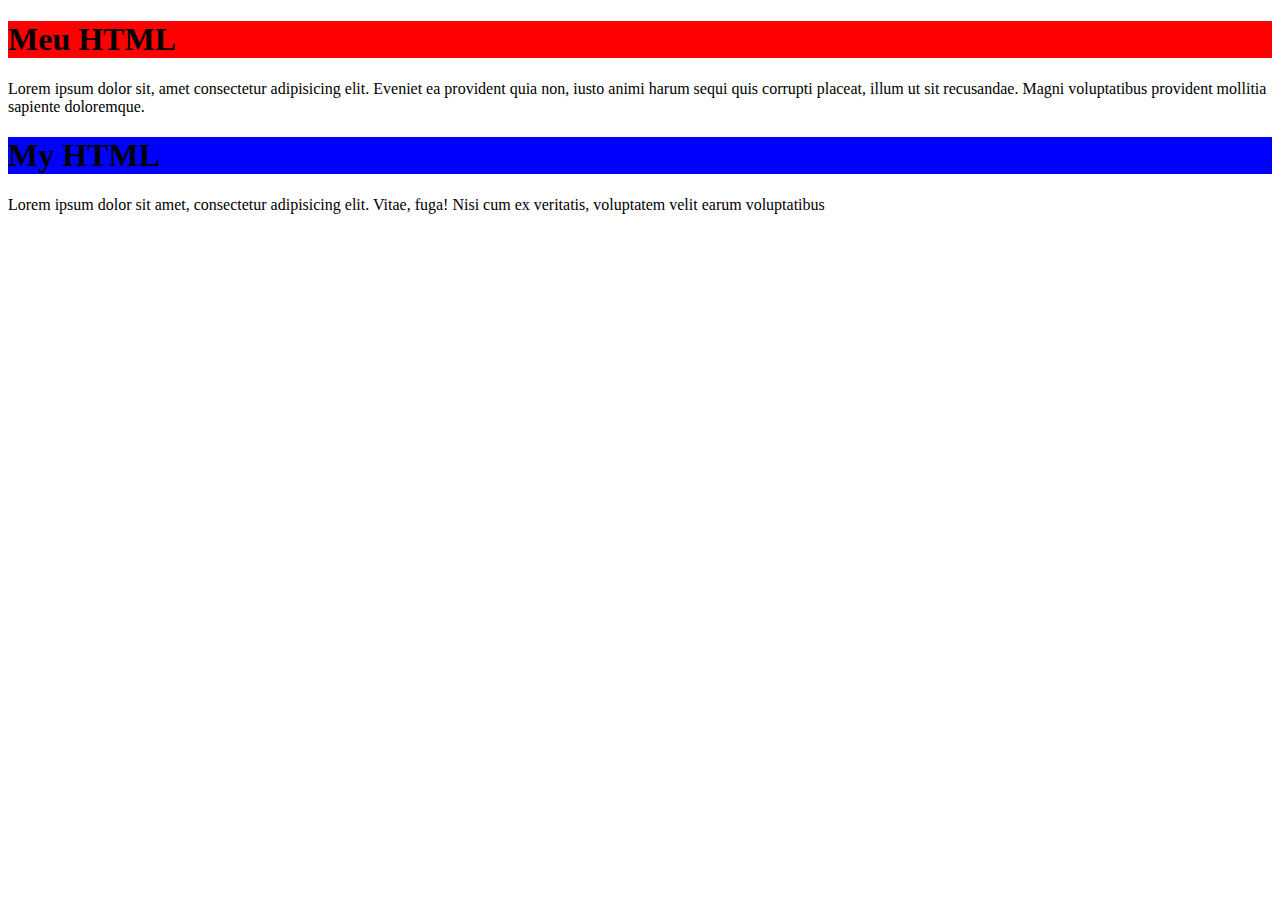
<file: HTML/index.html>
<!DOCTYPE html>
<html lang="pt-BR">
    <head>
        <meta charset="utf-8">
        <meta name="viewport" content="width=device-width, initial-scale=1.0">
        <title> Meu HTML</title>

        <style>
            h1 {background: blue;}

            /* #heading-1 {background: purple;} */
            .fundo-red {background-color: red;}
        </style>
        
    </head>

    <body>
        <h1 id="heading-1" class="fundo-red">
            Meu HTML
        </h1>

        <p>
            Lorem ipsum dolor sit, amet consectetur adipisicing elit. Eveniet ea provident quia non, iusto animi harum sequi quis corrupti placeat, illum ut sit recusandae. Magni voluptatibus provident mollitia sapiente doloremque.
        </p>

        <h1 id="heading-2">
            My HTML
        </h1>

        <p>
            Lorem ipsum dolor sit amet, consectetur adipisicing elit. Vitae, fuga! Nisi cum ex veritatis, voluptatem velit earum voluptatibus
        </p>
    </body>
</html>
</file>
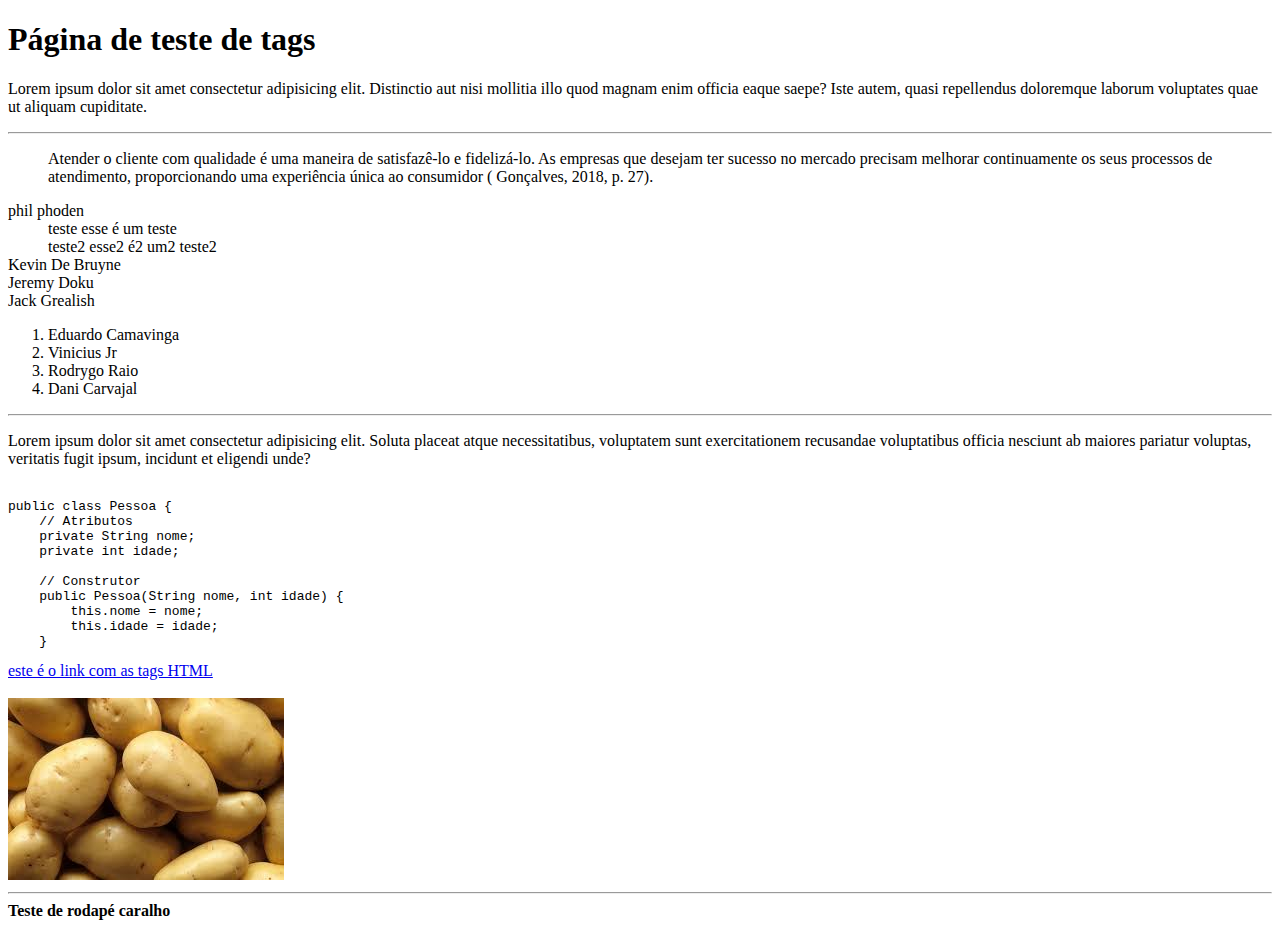
<file: HTML/ex1.html>
<!DOCTYPE html>
<html lang="pt-BR">
<head>
    <meta charset="UTF-8">
    <meta name="viewport" content="width=device-width, initial-scale=1.0">
    <title>Exercicio 1</title>
</head>
<body>

<main><h1>Página de teste de tags</h1>
<p>Lorem ipsum dolor sit amet consectetur adipisicing elit. Distinctio aut nisi mollitia illo quod magnam enim officia eaque saepe? Iste autem, quasi repellendus doloremque laborum voluptates quae ut aliquam cupiditate.</p>

<hr>
<blockquote>
    Atender o cliente com qualidade é uma maneira de satisfazê-lo e fidelizá-lo. As empresas que desejam ter sucesso no mercado precisam melhorar continuamente os seus processos de atendimento, proporcionando uma experiência única ao consumidor ( Gonçalves, 2018, p. 27).
</blockquote>
<dl>
    <dt>phil phoden</dt>
    <dd>teste esse é um teste</dd>
    <dd>teste2 esse2 é2 um2 teste2</dd>
    <dt>Kevin De Bruyne</dt>
    <dt>Jeremy Doku</dt>
    <dt>Jack Grealish</dt>
</dl>

<ol>
    <li>Eduardo Camavinga</li>
    <li>Vinicius Jr</li>
    <li>Rodrygo Raio</li>
    <li>Dani Carvajal</li>
</ol>
<hr>

<p>
    Lorem ipsum dolor sit amet consectetur adipisicing elit. Soluta placeat atque necessitatibus, voluptatem sunt exercitationem recusandae voluptatibus officia nesciunt ab maiores pariatur voluptas, veritatis fugit ipsum, incidunt et eligendi unde?
</p>

<pre><code>
public class Pessoa {
    // Atributos
    private String nome;
    private int idade;
    
    // Construtor
    public Pessoa(String nome, int idade) {
        this.nome = nome;
        this.idade = idade;
    }
</code></pre>

<a href="https://developer.mozilla.org/pt-BR/docs/Web/HTML/Element" target="_blank"> este é o link com as tags HTML

</a>
<br>
<br>
<a href="https://www.youtube.com/watch?v=6wsnHSKRxv4&pp=ygUWY2FkZSBtaW5oYXMgYmF0YXRpbmhhcw%3D%3D" target="_blank">
<img src="[data-uri]" alt="Apenas uma batata"></a>
<hr>

</main>
    <footer><b>Teste de rodapé caralho</b></footer>
</body>
</html>
</file>
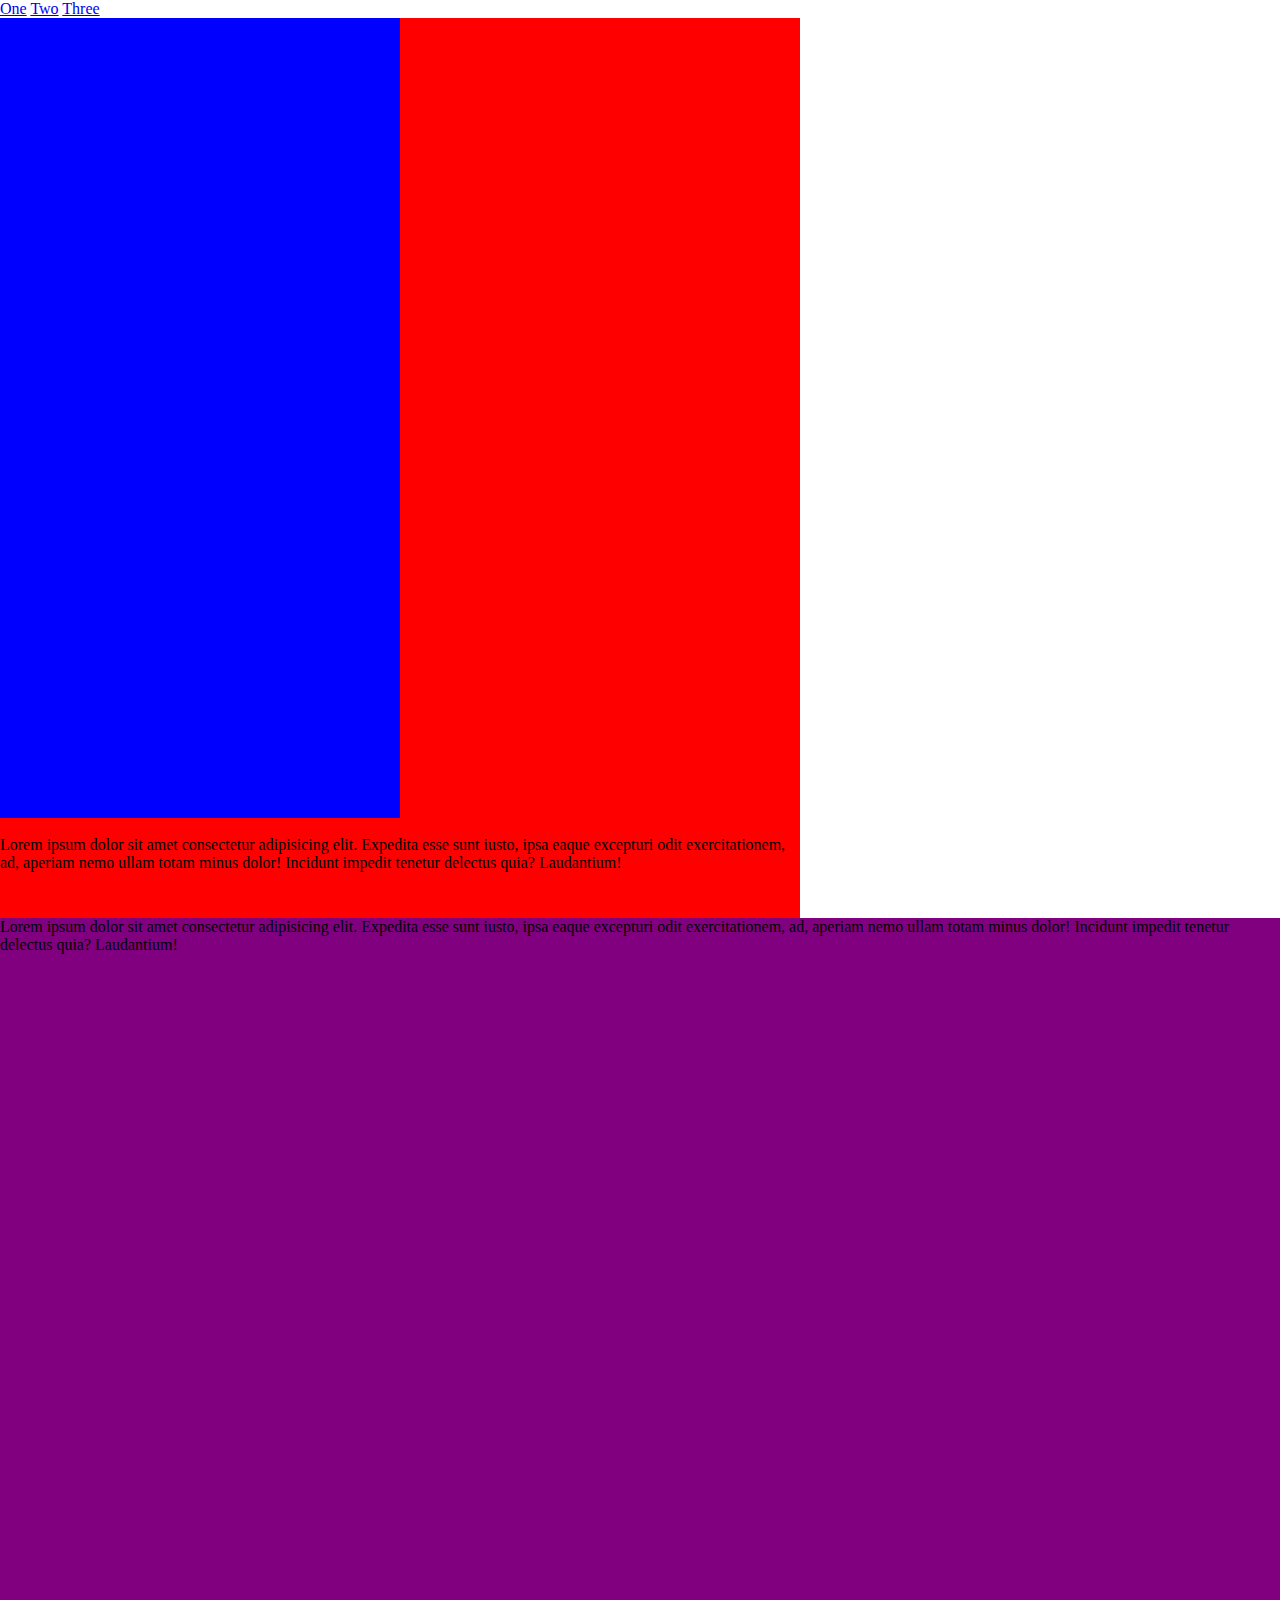
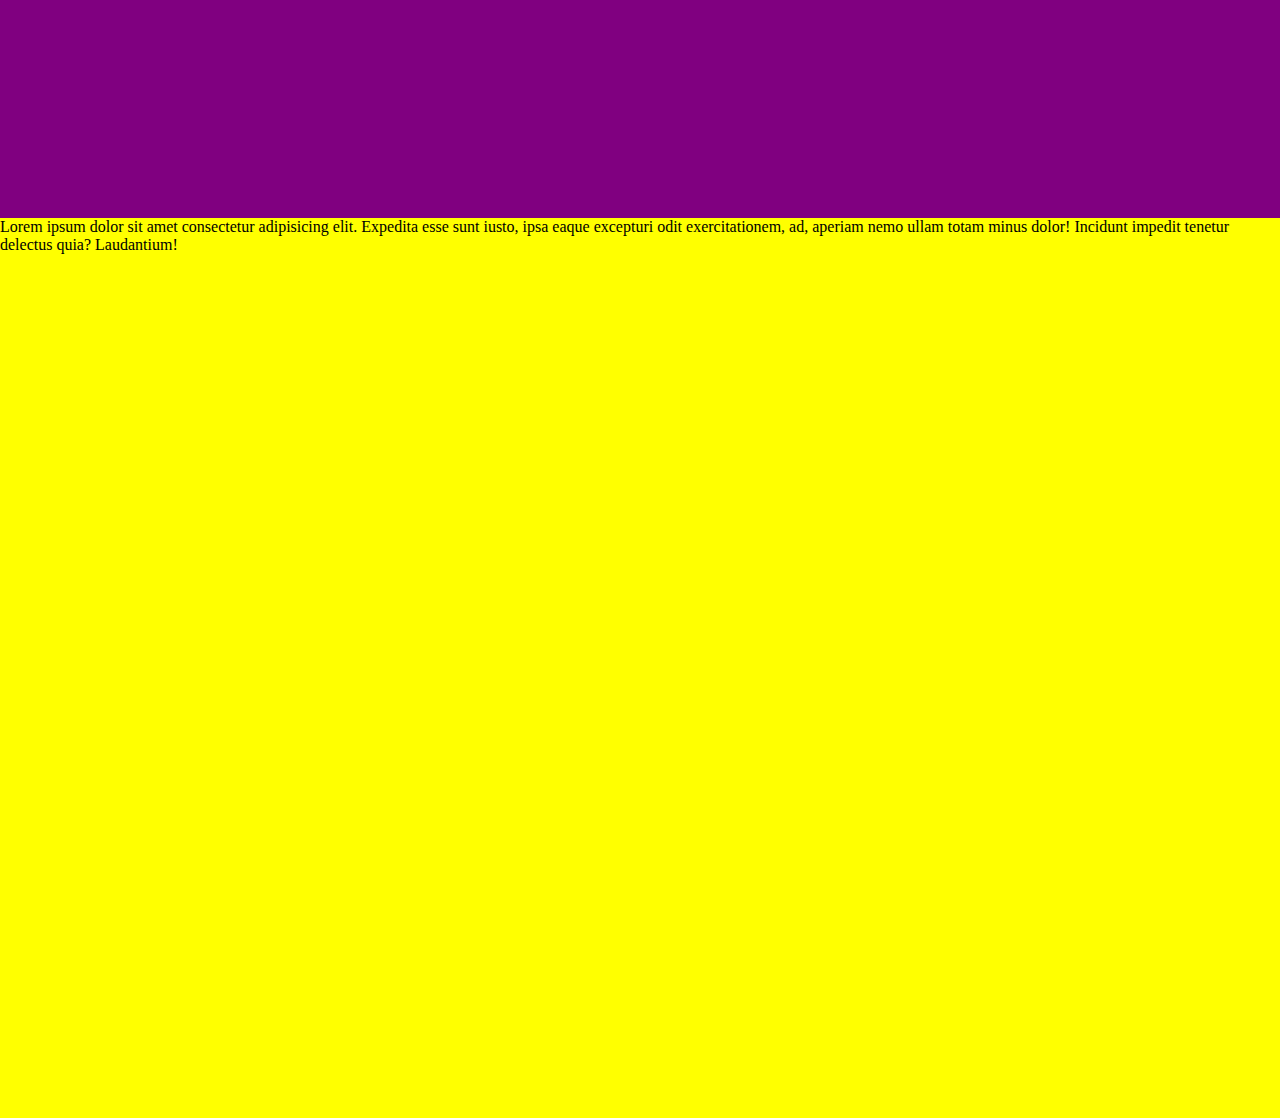
<file: HTML/ex10.html>
<!DOCTYPE html>
<html lang="en">
<head>
    <meta charset="UTF-8">
    <meta name="viewport" content="width=device-width, initial-scale=1.0">
    <title>Exercicio 10</title>
    <link rel="stylesheet" href="assets/css/ex9.css">
</head>
<body>
    <a href="#one">One</a>
    <a href="#two">Two</a>
    <a href="#three">Three</a>

    
    <div class="pai" id="one">
        <div></div>
        <br>
        <p>
            Lorem ipsum dolor sit amet consectetur adipisicing elit. Expedita esse sunt iusto, ipsa eaque excepturi odit exercitationem, ad, aperiam nemo ullam totam minus dolor! Incidunt impedit tenetur delectus quia? Laudantium!
        </p>
    </div>
    <div class="color-one" id="two">
        <p>
            Lorem ipsum dolor sit amet consectetur adipisicing elit. Expedita esse sunt iusto, ipsa eaque excepturi odit exercitationem, ad, aperiam nemo ullam totam minus dolor! Incidunt impedit tenetur delectus quia? Laudantium!
        </p>
    </div>
    <div class="color-two" id="three">
        <p>
            Lorem ipsum dolor sit amet consectetur adipisicing elit. Expedita esse sunt iusto, ipsa eaque excepturi odit exercitationem, ad, aperiam nemo ullam totam minus dolor! Incidunt impedit tenetur delectus quia? Laudantium!
        </p>
    </div>
    
</body>
</html>
</file>
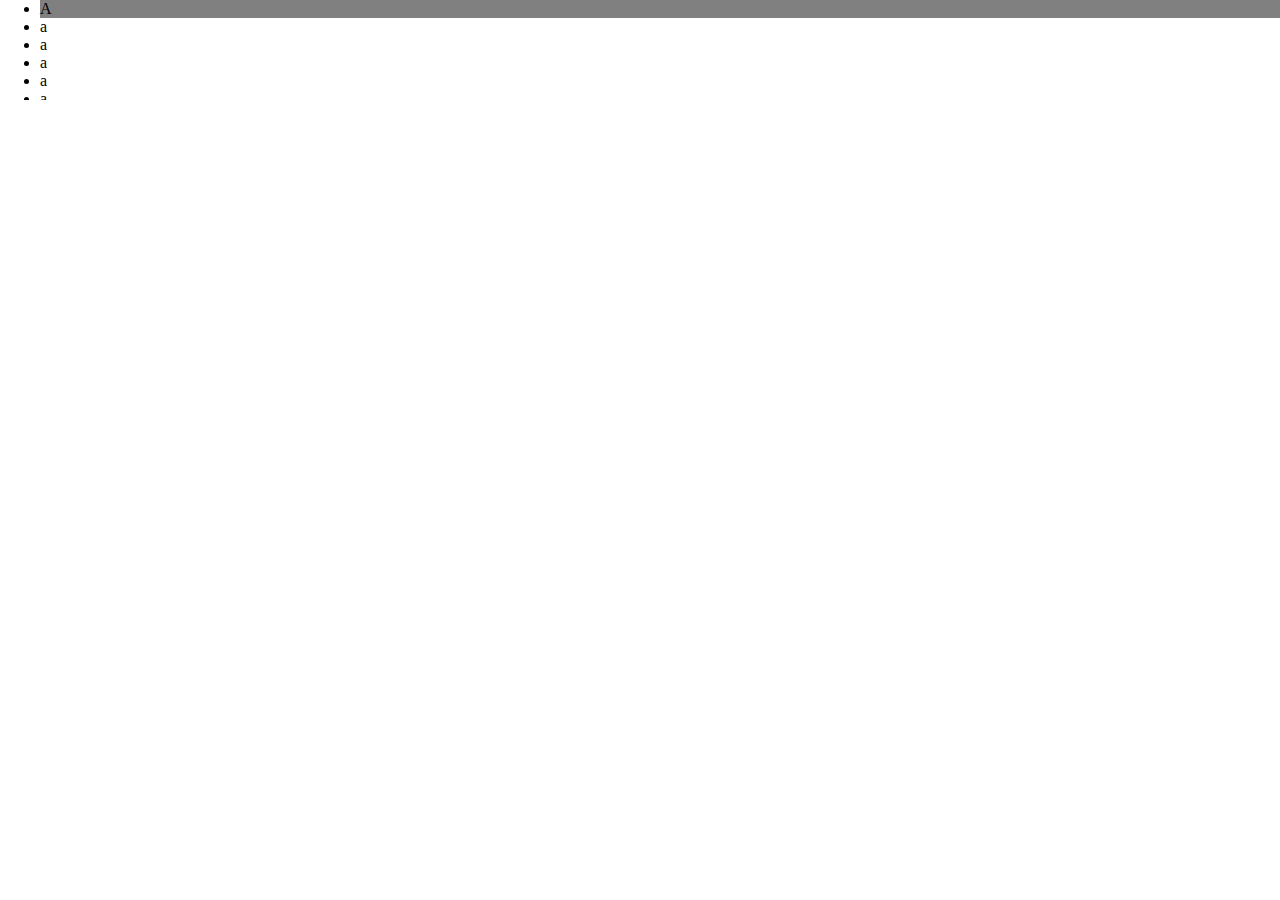
<file: HTML/ex11.html>
<!DOCTYPE html>
<html lang="pt-br">
<head>
    <meta charset="UTF-8">
    <meta name="viewport" content="width=device-width, initial-scale=1.0">
    <title>exercicio 11</title>
    <link rel="stylesheet" href="assets/css/ex11.css">
</head>
<body>

    <div class="pai">
       <ul>
        <li class="sticky">A</li>
        <li>a</li>
        <li>a</li>
        <li>a</li>
        <li>a</li>
        <li>a</li>
        <li>a</li>
        <li>a</li>
        <li>a</li>
        <li>a</li>
        <li>a</li>
        <li class="sticky">B</li>
        <li>a</li>
        <li>a</li>
        <li>a</li>
        <li>a</li>
        <li>a</li>
        <li>a</li>
        <li>a</li>
        <li>a</li>
        <li>a</li>
        <li>a</li>
        <li class="sticky">C</li>
        <li>a</li>
        <li>a</li>
        <li>a</li>
        <li>a</li>
        <li>a</li>
        <li>a</li>
        <li>a</li>
        <li>a</li>
        <li>a</li>
        <li>a</li>
       </ul>
    </div>
    
</body>
</html>
</file>
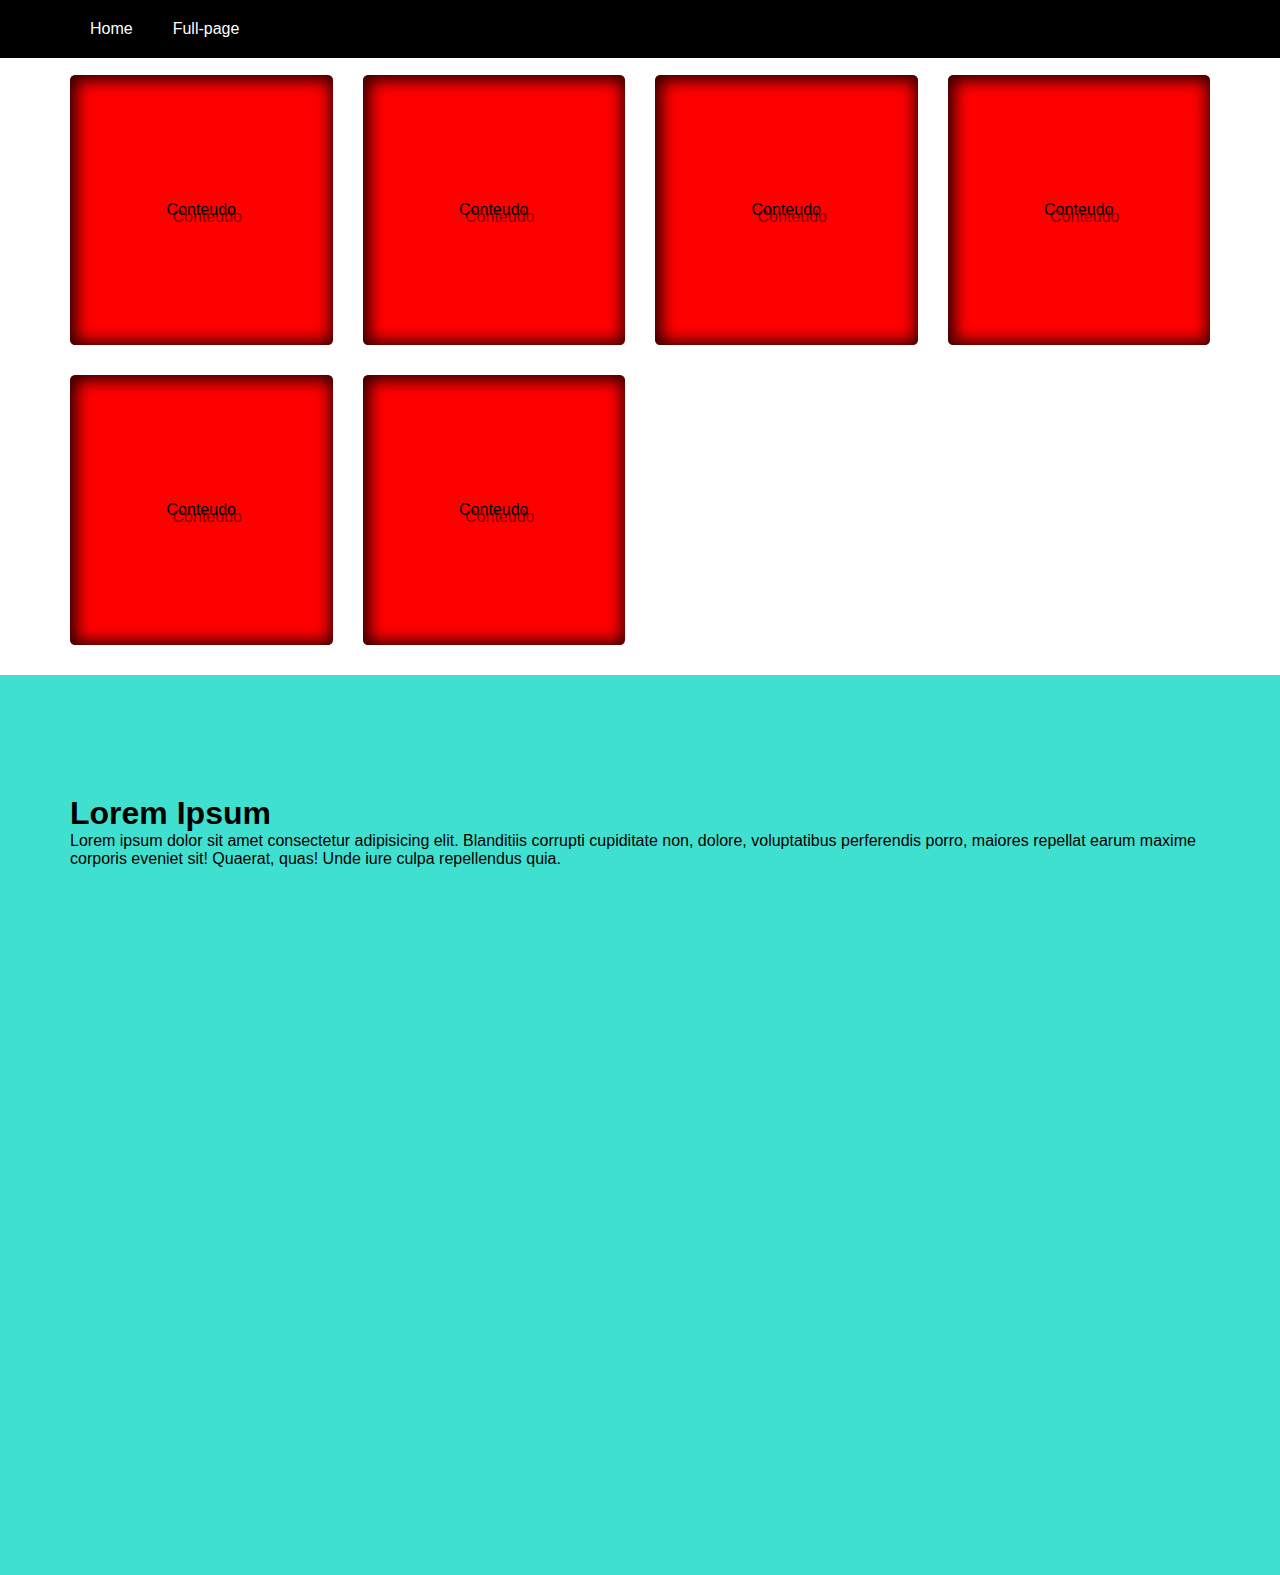
<file: HTML/ex12.html>
<!DOCTYPE html>
<html lang="en">
<head>
    <meta charset="UTF-8">
    <meta name="viewport" content="width=device-width, initial-scale=1.0">
    <title>Document</title>
    <link rel="stylesheet" href="assets/css/ex12.css">
</head>
<body>
    <nav class="menu">
        <ul>
            <li><a href="#home">Home</a></li>
            <li><a href="#full-page">Full-page</a></li>
        </ul>
    </nav>
    <div class="grid" id="home">
        <div class="col">
            <div class="col-content">Conteudo</div>
        </div>
        <div class="col">
            <div class="col-content">Conteudo</div>
        </div>
        <div class="col">
            <div class="col-content">Conteudo</div>
        </div>
        <div class="col">
            <div class="col-content">Conteudo</div>
        </div>
        <div class="col">
            <div class="col-content">Conteudo</div>
        </div>
        <div class="col">
            <div class="col-content">Conteudo</div>
        </div>
    </div>
    <section id="full-page" class="full-page">
        <div class="full-page-content">
        <h1>Lorem Ipsum</h1>
    <p>
        Lorem ipsum dolor sit amet consectetur adipisicing elit. Blanditiis corrupti cupiditate non, dolore, voluptatibus perferendis porro, maiores repellat earum maxime corporis eveniet sit! Quaerat, quas! Unde iure culpa repellendus quia.
    </p>
    </div>
    </section>
</body>
</html>
</file>
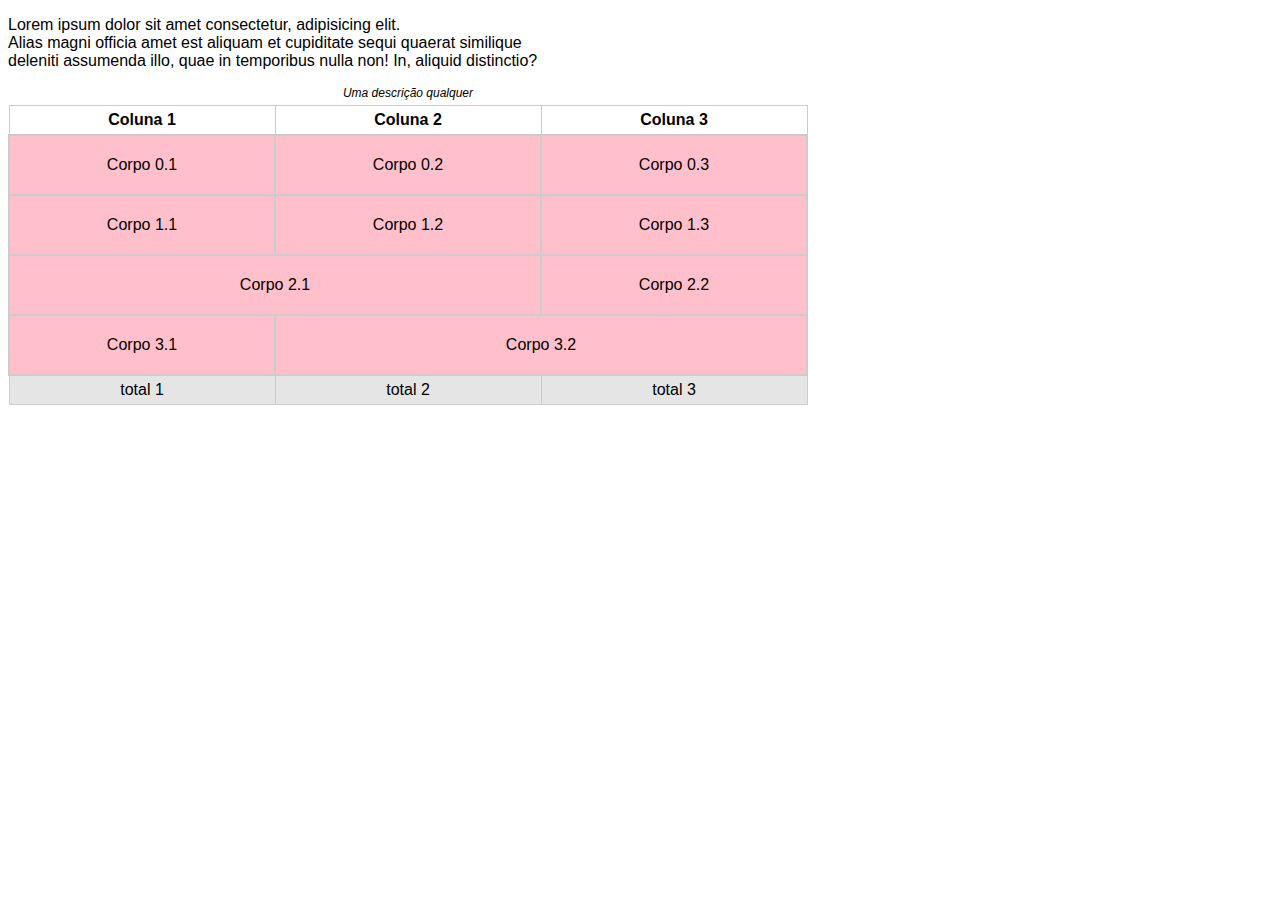
<file: HTML/ex5.html>
<!DOCTYPE html>
<html lang="pt-br">
<head>
    <meta charset="UTF-8">
    <meta name="viewport" content="width=device-width, initial-scale=1.0">
    <title>tabelas</title>
</head>

<!-- USO DE TABELAS  -->
<style>
    table td, table th {
        border: 1px solid #ccc;
        padding: 5px;
        text-align: center;
    }

    table tbody tr td {
        border: 2px solid #ccc;
        padding: 5px;
        background-color: pink;
        color: black;
        text-decoration: solid;
        
    }

    body {
        font-family:'Trebuchet MS', 'Lucida Sans Unicode', 'Lucida Grande', 'Lucida Sans', Arial, sans-serif;
    }

    table caption {
        font-size: 12px;
        font-style: italic;
        margin-bottom: 5px;
    }

    tfoot {
        background-color: rgba(0,0,0,0.1);
    }

    table {
        border-collapse: collapse;
        width: 800px;
        height: 300px;
    }

    div {
        max-width: 100%;
        overflow-x: auto;
    }
</style>

<body>
    
    <p>
        Lorem ipsum dolor sit amet consectetur, adipisicing elit.<br> Alias magni officia amet est aliquam et cupiditate sequi quaerat similique <br>deleniti assumenda illo, quae in temporibus nulla non! In, aliquid distinctio?
    </p>


<div>   
    <table>
        <caption> Uma descrição qualquer</caption>
        <thead>
            <tr>
                <th> Coluna 1</th>
                <th> Coluna 2</th>
                <th> Coluna 3</th>
            </tr>
        </thead>

        <tbody>
            <tr>
                <td>Corpo 0.1</td>
                <td>Corpo 0.2</td>
                <td>Corpo 0.3</td>
            </tr>
            
            <tr>
                <td>Corpo 1.1</td>
                <td>Corpo 1.2</td>
                <td>Corpo 1.3</td>
            </tr>

            <tr>
                <td colspan="2">Corpo 2.1</td>
                <td>Corpo 2.2</td>
                
            </tr>

            <tr>
                <td>Corpo 3.1</td>
                <td colspan="2">Corpo 3.2</td>
            </tr>
        </tbody>

        <tfoot>
                <tr>
                <td>total 1</td>
                <td>total 2</td>
                <td>total 3</td>
            </tr>
        </tfoot>
    </table>
</div>
    
</body>
</html>
</file>
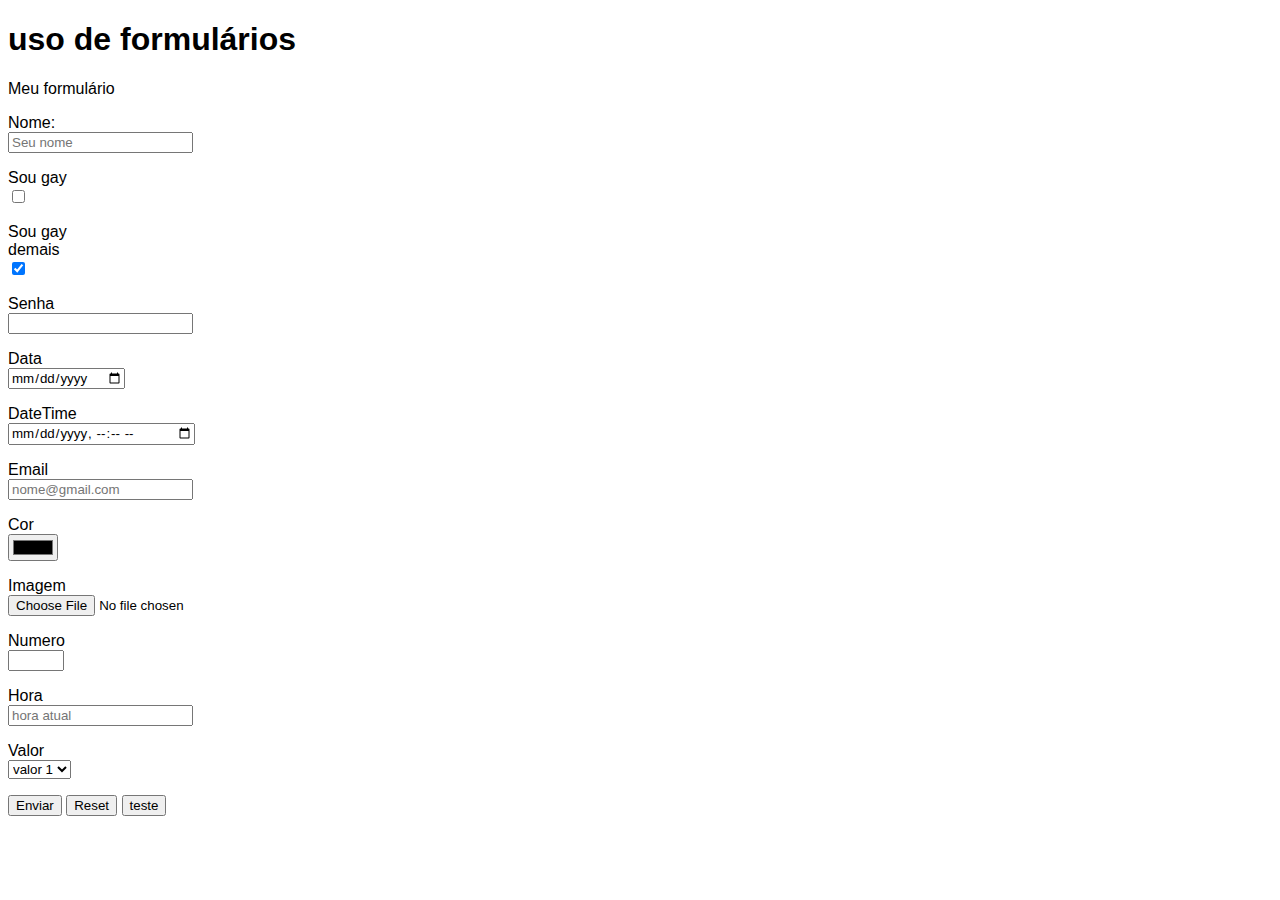
<file: HTML/ex6.html>
<!DOCTYPE html>
<html lang="pt-br">


<head>
    <meta charset="UTF-8">
    <meta name="viewport" content="width=device-width, initial-scale=1.0">
    <title>Exercicio 6</title>

    <style>
        * {
            font-family: 'Trebuchet MS', 'Lucida Sans Unicode', 'Lucida Grande', 'Lucida Sans', Arial, sans-serif;
        }

        label {
            cursor: pointer;
            display: block;
            /* background-color: aqua; */
            width: 60px;
        }
    </style>
</head>

<!-- USO DE FORMULÁRIOS  -->

<body>
    <h1> uso de formulários</h1>
    <form action="#" method="get" target="_self" autocomplete="off">
        <p> Meu formulário</p>
        <p>
            <label for="nome"> Nome:</label>
            <input type="text" id="nome" name="nomes" placeholder="Seu nome" required>
        </p>

        <p>
            <label for="gay"> Sou gay</label>
            <input type="checkbox" id="gay" name="gay">
        </p>

        <p>
            <label for="gay2"> Sou gay demais</label>
            <input type="checkbox" id="gay2" name="gay2" checked>
        </p>

        <p>
            <label for="oi"> Senha</label>
            <input type="password" id="oi" name="oi" required>
        </p>

        <p>
            <label for="data"> Data</label>
            <input type="Date" id="data" name="data" required>
        </p>

        <p>
            <label for="datetime"> DateTime</label>
            <input type="datetime-local" id="datetime" name="datetime" required>
        </p>

        <p>
            <label for="email"> Email</label>
            <input type="email" id="email" name="email" required placeholder="nome@gmail.com">
        </p>

        <p>
            <label for="cor"> Cor</label>
            <input type="color" id="color" name="color" required>
        </p>

        <p>
            <label for="image"> Imagem</label>
            <input type="file" id="image" name="image" required accept="*">
        </p>

        <p>
            <label for="numero"> Numero</label>
            <input type="number" id="number" name="number" required min="5" max="20" step="2">
        </p>

        <p>
            <label for="hora"> Hora</label>
            <input type="datetime" id="hora" name="hora" required placeholder="hora atual">
        </p>

        <p>
            <label for="select"> Valor </label>
            <select id="select">
                <option value="1"> valor 1 </option>
                <option value="2"> valor 2 </option>
                <option value="3"> valor 3 </option>
                <option value="4"> valor 4 </option>
            </select>
        </p>

        <p>
            <button type="submit"> Enviar</button>
            <button type="reset" > Reset </button>
            <button type="menu"  > teste </button>
        </p>
    </form>
</body>
</html>
</file>
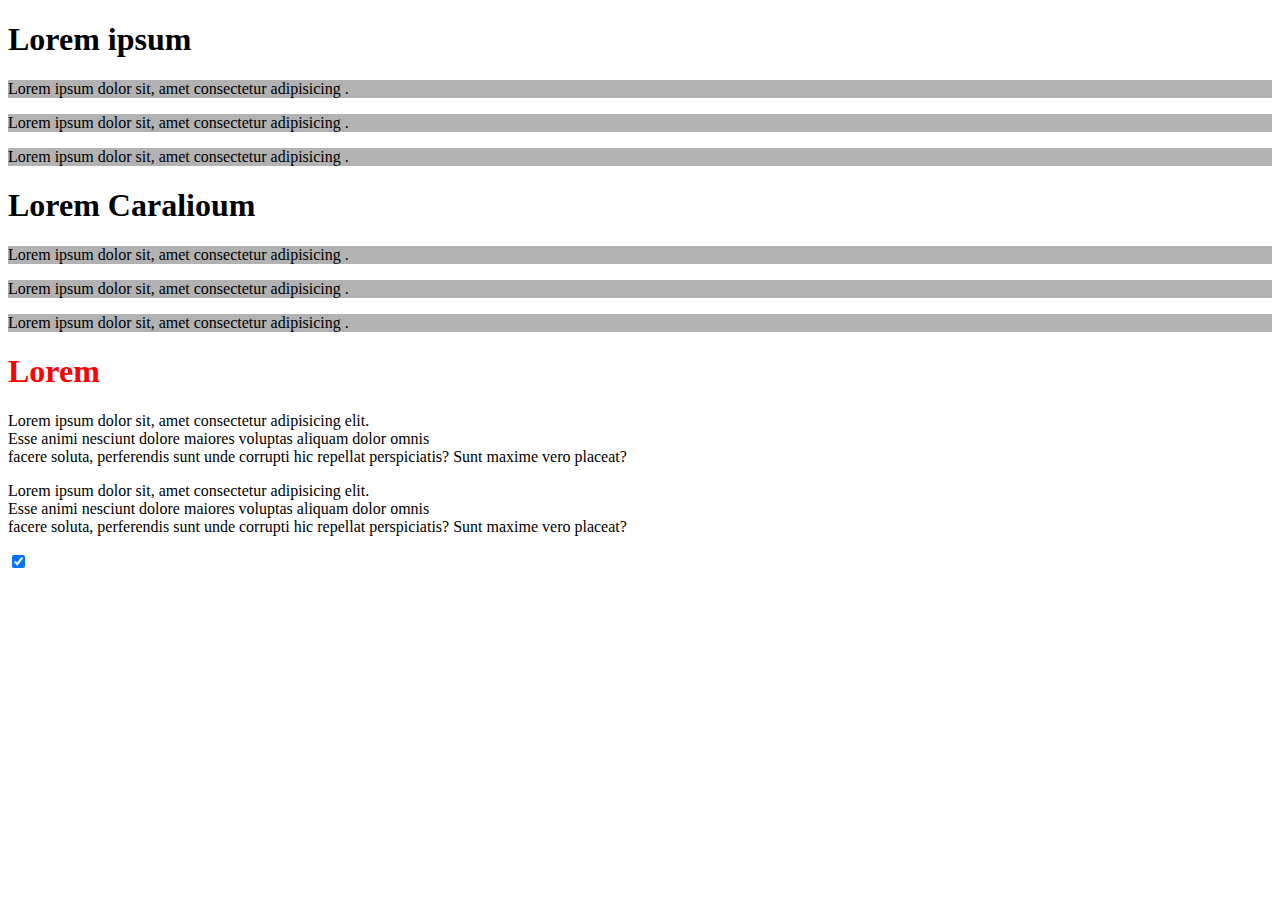
<file: HTML/ex7.html>
<!DOCTYPE html>
<html lang="pt-br">
<head>
    <meta charset="UTF-8">
    <meta name="viewport" content="width=device-width, initial-scale=1.0">
    <title>Exercicio 7</title>
    <link rel="stylesheet" href="./assets/css/exemplo.css">
    <link rel="stylesheet" href="./assets/css/styles.css">
    
</head>

<body class="error">
    <div class="pai">
        <h1>Lorem ipsum</h1>
        <p>Lorem ipsum dolor sit, amet consectetur adipisicing .</p>
        <p>Lorem ipsum dolor sit, amet consectetur adipisicing .</p>
        <p>Lorem ipsum dolor sit, amet consectetur adipisicing .</p>
        <h1>Lorem Caralioum</h1>
        <p>Lorem ipsum dolor sit, amet consectetur adipisicing .</p>
        <p>Lorem ipsum dolor sit, amet consectetur adipisicing .</p>
        <p>Lorem ipsum dolor sit, amet consectetur adipisicing .</p>
    </div>
    
    <h1 class="heading" meu-atributo>Lorem</h1>
    <p class="p">
        Lorem ipsum dolor sit, amet consectetur adipisicing elit. <br>Esse animi nesciunt dolore maiores voluptas aliquam dolor omnis<br> facere soluta, perferendis sunt unde corrupti hic repellat perspiciatis? Sunt maxime vero placeat?
    </p>
    <p class="p">
        Lorem ipsum dolor sit, amet consectetur adipisicing elit. <br>Esse animi nesciunt dolore maiores voluptas aliquam dolor omnis<br> facere soluta, perferendis sunt unde corrupti hic repellat perspiciatis? Sunt maxime vero placeat?
    </p>
  
    <input type="checkbox" checked>

</body>
</html>
</file>
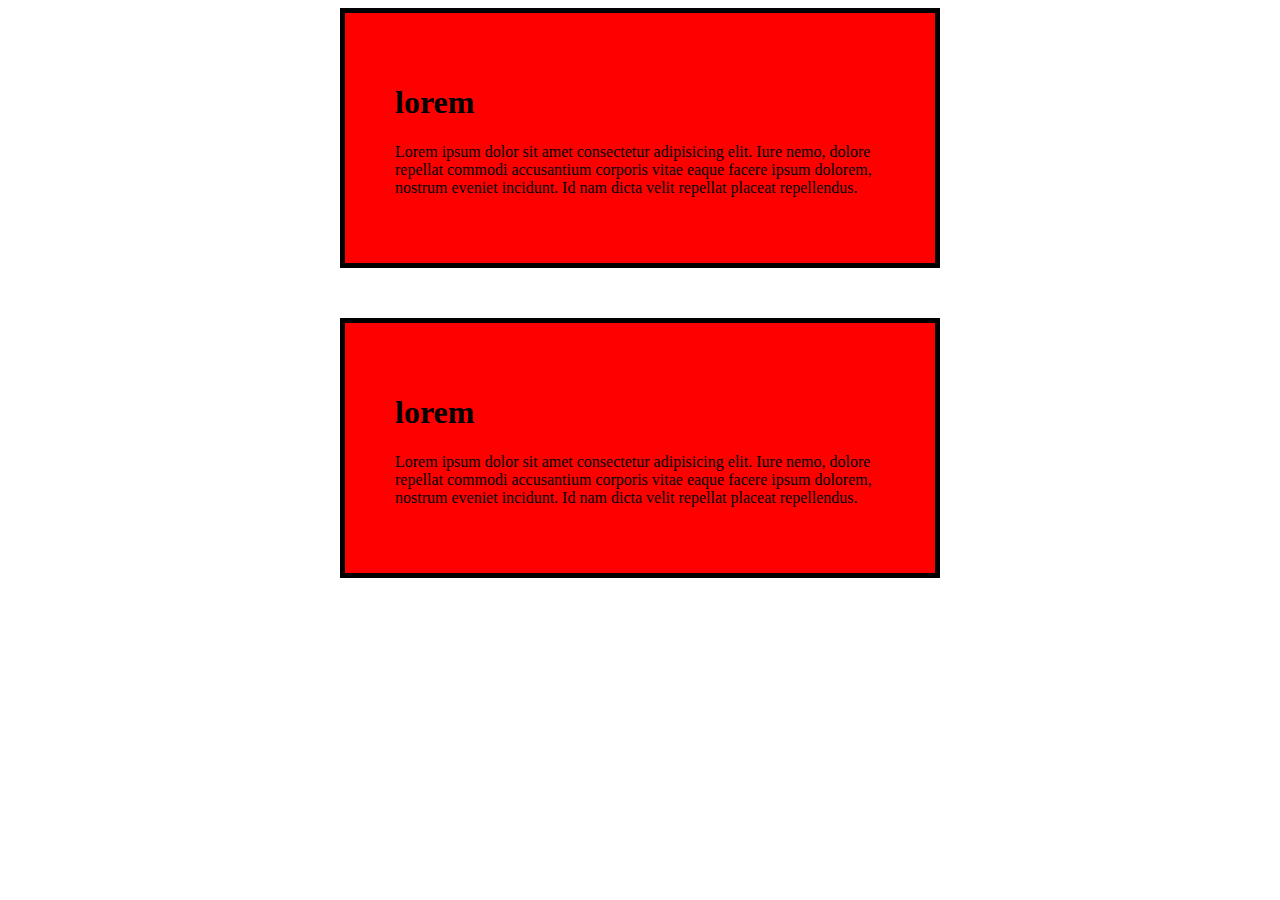
<file: HTML/ex8.html>
<!DOCTYPE html>
<html lang="en">
<head>
    <meta charset="UTF-8">
    <meta name="viewport" content="width=device-width, initial-scale=1.0">
    <title>Document</title>
    <link rel="stylesheet" href="assets/css/ex8.css">
</head>
<body>
    <div class="texto">
        <h1>lorem</h1>
        <p>Lorem ipsum dolor sit amet consectetur adipisicing elit. Iure nemo, dolore repellat commodi accusantium corporis vitae eaque facere ipsum dolorem, nostrum eveniet incidunt. Id nam dicta velit repellat placeat repellendus.</p>
    </div>

    <div class="texto">
        <h1>lorem</h1>
        <p>Lorem ipsum dolor sit amet consectetur adipisicing elit. Iure nemo, dolore repellat commodi accusantium corporis vitae eaque facere ipsum dolorem, nostrum eveniet incidunt. Id nam dicta velit repellat placeat repellendus.</p>
    </div>
    
</body>
</html>
</file>
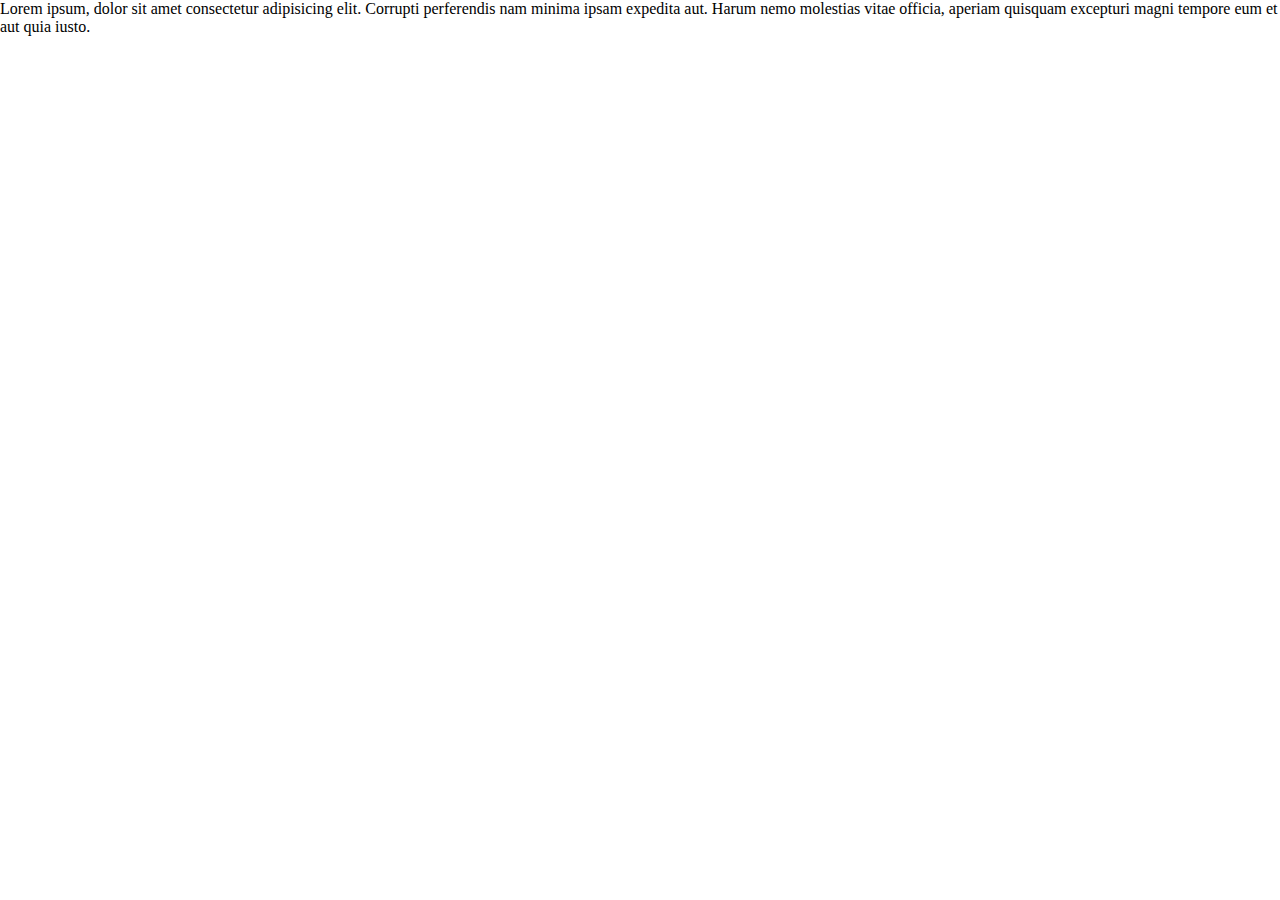
<file: HTML/ex9.html>
<!DOCTYPE html>
<html lang="en">
<head>
    <meta charset="UTF-8">
    <meta name="viewport" content="width=device-width, initial-scale=1.0">
    <title>Exercicio 9</title>
    <link rel="stylesheet" href="assets/css/ex9.css">
</head>
<body>
    <div class="grid">
        <div class="col"></div>
        <div class="col"></div>
        <div class="col"></div>
        <div class="col"></div>
        <div class="col"></div>
    </div>
    <p>Lorem ipsum, dolor sit amet consectetur adipisicing elit. Corrupti perferendis nam minima ipsam expedita aut. Harum nemo molestias vitae officia, aperiam quisquam excepturi magni tempore eum et aut quia iusto.</p>
</body>
</html>
</file>
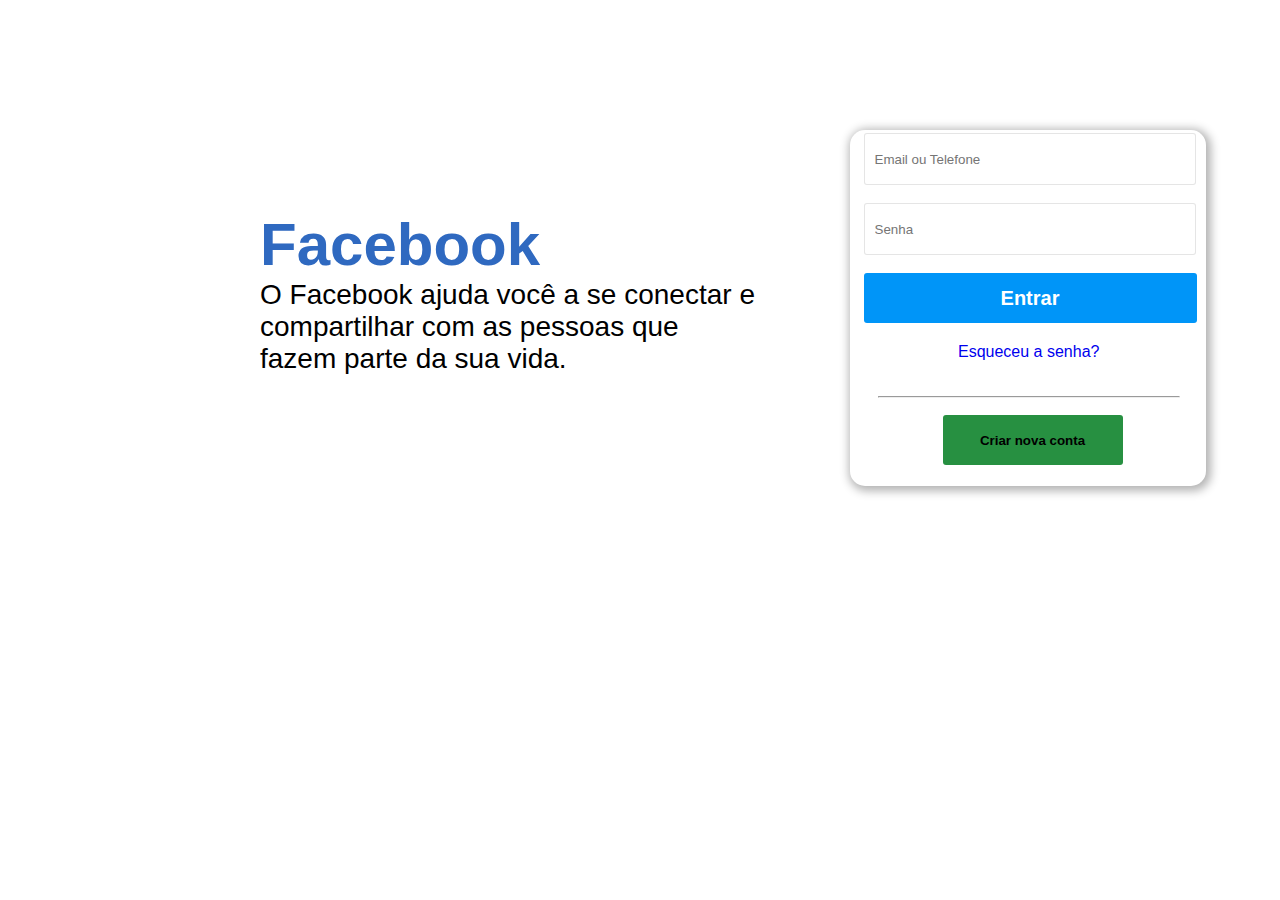
<file: HTML/facebook.html>
<!DOCTYPE html>
<html lang="pt-br">
<head>
    <meta charset="UTF-8">
    <meta name="Facebook" content="width=device-width, initial-scale=1.0">
    <title>Document</title>

    <link rel="stylesheet" href="./assets/face/css/style.css">

</head>

<body>

    <div class="conteiner">
        <div class="left-box">
            <h1 class="logo"> Facebook </h1>
            <p class="logo-text">O Facebook ajuda você a se conectar e <br> compartilhar com as pessoas que <br> fazem parte da sua vida. </p>
        </div>

        <div class="right-box">
            <form class="login">
                <p>
                    <label for="logon"></label>
                    <input class="logon" type="text" id="logon" name="logon" placeholder="Email ou Telefone" required>
                </p>

                <p>
                    <label for="passw"></label>
                    <input class="passw" type="password" id="passw" name="passw" placeholder="Senha" required>
                </p>

                <button class="enviar" type="submit"> Entrar </button>

                <p>
                    <a class="link" href="#" > Esqueceu a senha?</a>
                </p>
                <br>
                <hr class="traco">

                <button class="criar" type="menu"> Criar nova conta </button>

            </form>

            
        </div>

    </div>

</body>

</html>
</file>
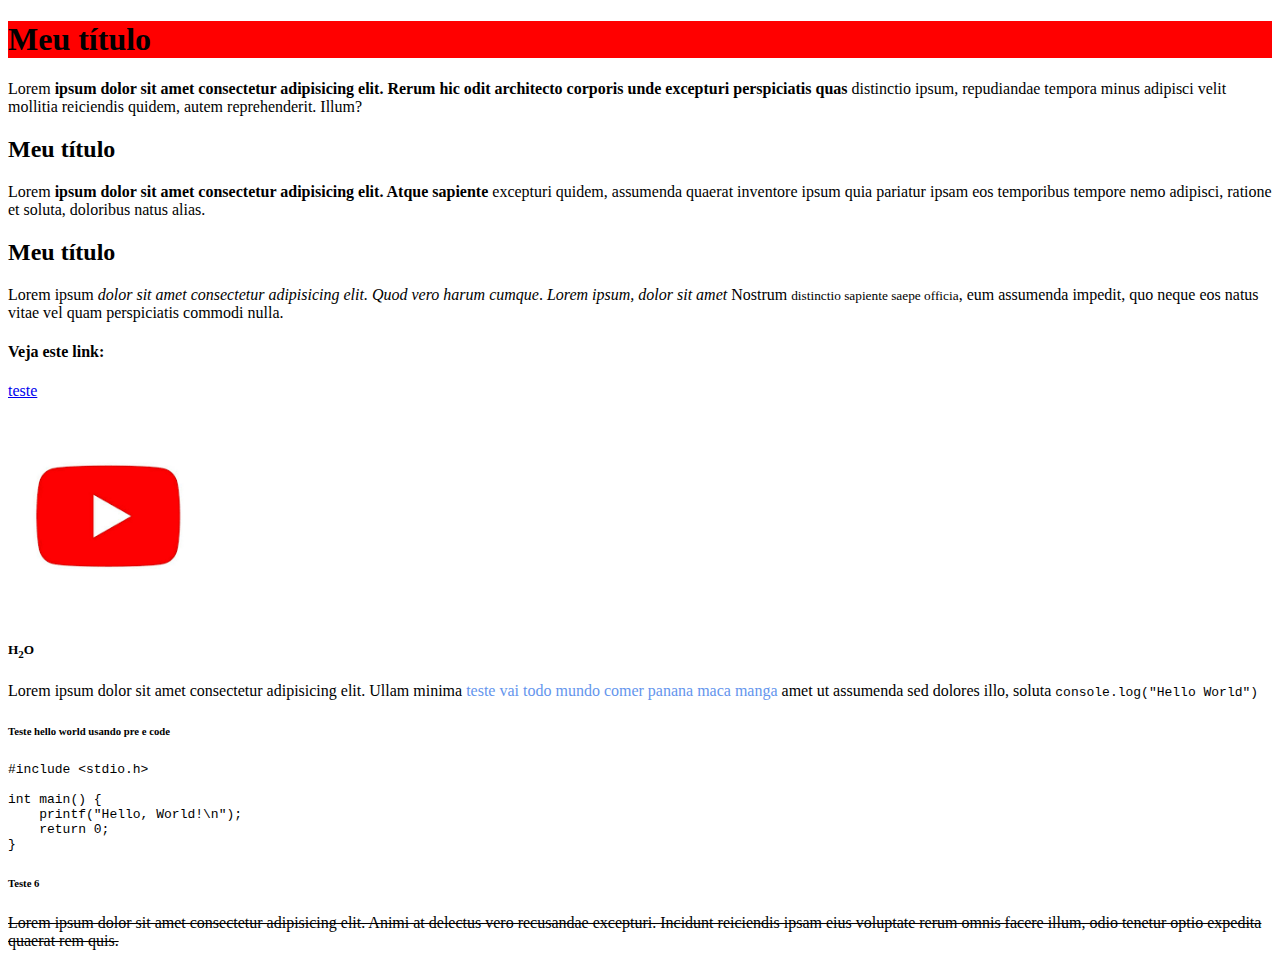
<file: HTML/headings.html>
<!DOCTYPE html>
<html lang="pt-BR">
<head>
    <meta charset="UTF-8">
    <meta name="viewport" content="width=device-width, initial-scale=1.0">
    <title>Headings</title>

    <style> 
        h1 {background-color: red;} 
        .img-text {
            width: 50px;
            height: 44px;
        }
    </style>
</head>
<body>
    <h1 style="background-color: red;">Meu título</h1>
    <p>Lorem <b>ipsum dolor sit amet consectetur adipisicing elit. Rerum hic odit architecto corporis unde excepturi perspiciatis quas</b> distinctio ipsum, repudiandae tempora minus adipisci velit mollitia reiciendis quidem, autem reprehenderit. Illum?</p>
    <h2>Meu título</h2>
    <p>Lorem <strong>ipsum dolor sit amet consectetur adipisicing elit. Atque sapiente</strong> excepturi quidem, assumenda quaerat inventore ipsum quia pariatur ipsam eos temporibus tempore nemo adipisci, ratione et soluta, doloribus natus alias.</p>
    <h2>Meu título</h2>
    Lorem ipsum <i>dolor sit amet consectetur adipisicing elit. Quod vero harum cumque</i>. <em>Lorem ipsum, dolor sit amet </em>Nostrum <small>distinctio sapiente saepe officia</small>, eum assumenda impedit, quo neque eos natus vitae vel quam perspiciatis commodi nulla.
    <h4>Veja este link:</h4>
    <p><a class="img-text" href="https://www.youtube.com/watch?v=GVcOIlITUR8" target="_blank">teste</a>
    <p><a href="https://www.youtube.com/watch?v=GVcOIlITUR8" target="_blank">
    <img src="[data-uri]" alt="logo do youtube" width="200" </p></a>

    <h5>H<sub>2</sub>O</h5>

    <p>Lorem ipsum dolor sit amet consectetur adipisicing elit. Ullam minima <span style="color:cornflowerblue">teste vai todo mundo comer panana maca manga </span>amet ut assumenda sed dolores illo, soluta <code>console.log("Hello World")</code></p>

    <h6>Teste hello world usando pre e code</h6>
<pre><code>#include &lt;stdio.h&gt;

int main() {
    printf("Hello, World!\n");
    return 0;
}
</code></pre>

<h6>Teste 6</h6>
<p><s>Lorem ipsum dolor sit amet consectetur adipisicing elit. Animi at delectus vero recusandae excepturi. Incidunt reiciendis ipsam eius voluptate rerum omnis facere illum, odio tenetur optio expedita quaerat rem quis.</s></p>
    
</body>
</html>
</file>
<file: HTML/assets/css/ex9.css>
html {
    font-size: 100%;
    scroll-behavior: smooth;
}

* {
    margin: 0;
    padding: 0;
}
.pai {
    width: 50rem;
    height: 100vh;
    /* height: 30rem; */
    background-color: red;
}

.pai > div {
    width: 50%;
    height: 50rem;
    /* height: 30rem; */
    background-color: blue;
}

.color-one {
    width: 100vw;
    height: 100vh;
    /* height: 30rem; */
    background-color: purple;
}

.color-two {
    width: 100vw;
    height: 100vh;
    /* height: 30rem; */
    background-color: yellow;
}

p {
    font-size: 1em;
}
</file>
<file: HTML/assets/css/ex11.css>
* {
    margin: 0;
}

ul {
    height: 100px;
    overflow-y: auto;
}

ul li.sticky{
    background-color: gray;
    position: sticky;
    top: 0;
}
</file>
<file: HTML/assets/css/ex12.css>
* {
    margin: 0;
    padding: 0;
    box-sizing: border-box;
}

html {
    scroll-behavior: smooth;
}

.grid {
    padding: 15px;
}

.grid::after {
    content: '';
    display: block;
    clear: both;
}

.grid .col {
    width: 33.33%;
    height: 300px;
    float: left;
    padding: 15px;
} 

.grid {
    max-width: 1200px;
    padding: 15px;
    margin: 0 auto;
    padding-top:60px;
}

.grid .col-content {
    width: 100%;
    height: 100%;
    background-color: red;
    border-radius: 2%;
    box-shadow: inset 2px 1px 15px 5px rgba(0,0,0,0.8);
}

.col-content {
    display: flex;
    justify-content: center;
    align-items: center;
    text-shadow: 6px 7px rgba(0,0,0,0.5);
    /* margin: 20px; */
}

.menu {
    width: 100%;
    position: fixed;
    background-color: black;
}

.menu ul {
    list-style: none;
    display: block;
    max-width: 1200px;
    padding: 0 30px;
    margin: 0 auto;
}

.menu ul li {
    float: left;
}

.menu ul li a {
    display: block;
    color: #fff;
    padding: 20px;
    text-decoration: none;
    transition: all 500ms ease-in-out;
}

.menu ul li a:hover {
    background-color: #333;
    font-weight: bold;
}

body {
    font-family: 'Trebuchet MS', 'Lucida Sans Unicode', 'Lucida Grande', 'Lucida Sans', Arial, sans-serif;
}

.full-page {
    max-width: 100%;
    padding: 30px;
    margin: 0 auto;
    padding-top:60px;
    height: 100vh;
    background-color: turquoise;
}

.full-page-content {
    max-width: 1200px;
    padding: 0 30px;
    padding-top: 60px;
    margin: 0 auto;
}

@media (max-width: 320px) {
    .grid .col {
        width: 100%;
    } 
}

@media (min-width: 321px) and (max-width:768px){
    .grid .col {
        width: 50%;
    } 
}

@media (min-width: 769px) {
    .grid .col {
        width: 25%;
    } 
}
</file>
<file: HTML/assets/css/exemplo.css>
.box {
    background-color: yellow;
    width: 120px;
    height: 120px;
}
</file>
<file: HTML/assets/css/styles.css>
.pai h1~p {
    background-color: rgba(0,0,0,0.3);
}

[meu-atributo] {
    color: red;
}

[checked] {
    color: blue;
}

.heading {
    transition: all 1s ease-in-out;
}

.heading:hover {
    background-color: blue;
}
</file>
<file: HTML/assets/css/ex8.css>
.texto {
    box-sizing: border-box;
    background-color: red;
    width: 100%;
    max-width: 600px;
    max-height: 600px;
    min-width: 0;
    min-height: 0;
    height: 100%;
    overflow-y:auto;
    margin: 0 auto 50px auto;
    padding: 50px;
    border: 5px solid;
}
</file>
<file: HTML/assets/face/css/style.css>
* {
    margin: 0px;
    padding: 0px;
}

.conteiner {
    display: flex;
    justify-content: center;
}

.logo {
    font-family:'Trebuchet MS', 'Lucida Sans Unicode', 'Lucida Grande', 'Lucida Sans', Arial, sans-serif;
    color: rgb(47, 105, 192);
    font-size: 60px;

}

.logo-text {
    font-family: 'Trebuchet MS', 'Lucida Sans Unicode', 'Lucida Grande', 'Lucida Sans', Arial, sans-serif;

    font-size: 28px;
}

.left-box {
    width: 550px;
    height: 200px;
    /* background-color: rgba(0,0,0,0.3); */

    border: 10px solid transparent;
    border-radius: 15px;
    /* margin: 200px 10px 0 180px; */
    position: absolute;
    left: 250px;
    /* right: 30px; */
    top: 200px;
}

.right-box {
    width: 350px;
    height: 350px;
    /* background-color: rgba(0,0,0,0.1); */
    box-shadow: 2px 2px 10px 3px rgba(0, 0, 0, 0.3);
    border: 3px solid transparent;
    border-radius: 15px;
    /* margin: 130px 50px 0 10px; */
    position: absolute;
    left: 850px;
    top: 130px;
}

.login * {
    border-radius: 3px;
}

.logon {
display: inline-block;
position: absolute;
left: 3%;
font-family: 'Trebuchet MS', 'Lucida Sans Unicode', 'Lucida Grande', 'Lucida Sans', Arial, sans-serif;
height: 50px;
width: 320px;
padding-inline-start: 10px;
border: 1px solid rgba(0, 0, 0, 0.1);
}

.passw {
    display: inline-block;
    position: absolute;
    left: 3%;
    top: 20%;
    font-family: 'Trebuchet MS', 'Lucida Sans Unicode', 'Lucida Grande', 'Lucida Sans', Arial, sans-serif;
    height: 50px;
    width: 320px;
    padding-inline-start: 10px; 
    border: 1px solid rgba(0, 0, 0, 0.1);
}

.enviar {
    display: inline-block;
    position: absolute;
    left: 3%;
    top: 40%;
    font-family: 'Trebuchet MS', 'Lucida Sans Unicode', 'Lucida Grande', 'Lucida Sans', Arial, sans-serif;
    font-size: 20px;
    color: white;
    font-weight: bold;
    height: 50px;
    width: 333px;
    background-color: rgb(0, 149, 248);
    border: 0;
}

.link {
    display: inline-block;
    position: absolute;
    left: 30%;
    top: 60%;
    font-family: 'Trebuchet MS', 'Lucida Sans Unicode', 'Lucida Grande', 'Lucida Sans', Arial, sans-serif;
    text-decoration: none;
}

.traco {
    display: inline-block;
    position: absolute;
    left: 7%;
    top: 75%;
    width: 300px;
    font-weight: bold;
}

.criar {
    display: inline-block;
    position: absolute;
    left: 25%;
    top: 80%;
    height: 50px;
    width: 180px;
    font-family: 'Trebuchet MS', 'Lucida Sans Unicode', 'Lucida Grande', 'Lucida Sans', Arial, sans-serif;
    font-weight: bold;
    background-color: rgb(39, 144, 65);
    border: 0;
    margin: 2px;
}
</file>
